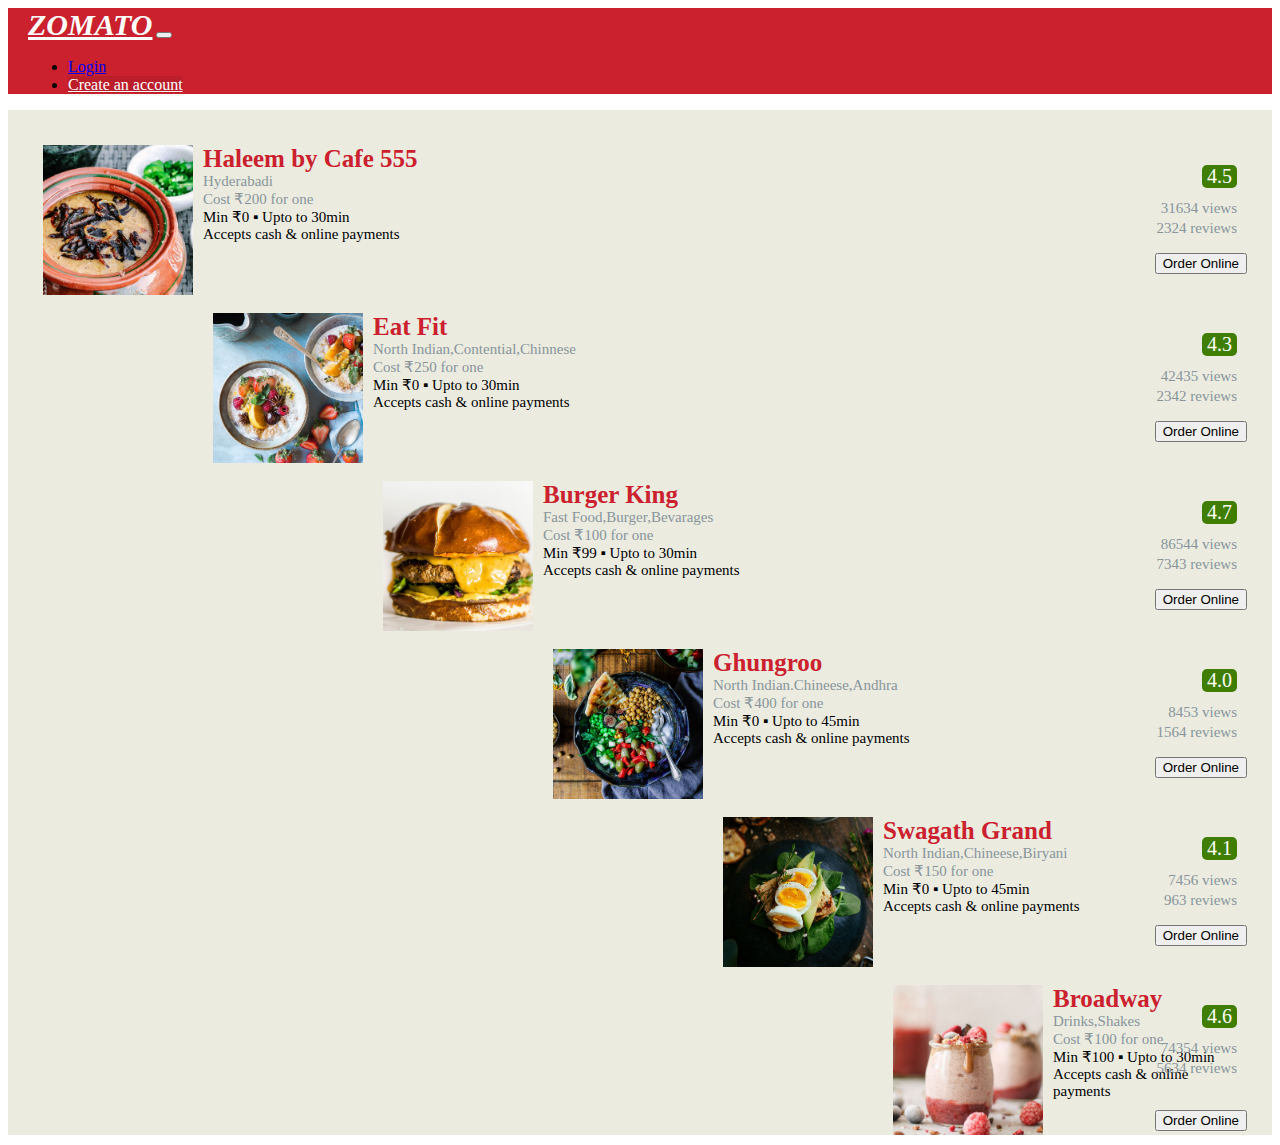
<file: Frontend/index.html>
<!DOCTYPE html>
<html lang="en">
  <head>
    <meta charset="UTF-8" />
    <meta
      name="viewport"
      content="width=device-width, initial-scale=1.0, shrink-to-fit=no"
    />
    <meta http-equiv="X-UA-Compatible" content="ie=edge" />
    <link rel="stylesheet" href="css/app.css" />
    <link
      rel="stylesheet"
      href="https://stackpath.bootstrapcdn.com/bootstrap/4.1.3/css/bootstrap.min.css"
      integrity="sha384-MCw98/SFnGE8fJT3GXwEOngsV7Zt27NXFoaoApmYm81iuXoPkFOJwJ8ERdknLPMO"
      crossorigin="anonymous"
    />
    <title>Zomato</title>
  </head>

  <body>
    <nav
      class="navbar navbar-expand-sm navbar-dark justify-content-end"
      id="navigation"
    >
      <a class="navbar-brand mr-auto" href="index.html" id="logo">ZOMATO</a>
      <button
        class="navbar-toggler"
        type="button"
        data-toggle="collapse"
        data-target="#navbarSupportedContent"
      >
        <span class="navbar-toggler-icon"></span>
      </button>
      <div
        class="collapse navbar-collapse flex-grow-0"
        id="navbarSupportedContent"
      >
        <ul class="navbar-nav text-right">
          <li class="nav-item active">
            <a class="nav-link login_button" href="login.html">Login</a>
          </li>
          <li class="nav-item active">
            <a class="nav-link create_button" href="registration.html"
              >Create an account</a
            >
          </li>
        </ul>
      </div>
    </nav>
    <div class="py-5">
      <div class="container" id="background">
        <div class="row hidden-md-up">
          <div class="col-md-6 cols">
            <div class="card cards">
              <div class="post">
                <img
                  class="post_image"
                  align="left"
                  src="images/restaurant_1.jpg"
                />
                <div class="post_data">
                  <p class="post_title">Haleem by Cafe 555</p>
                  <p class="post_type">Hyderabadi</p>
                  <p class="post_cost">Cost &#8377;200 for one</p>
                  <p class="post_time">Min &#8377;0 &#9642; Upto to 30min</p>
                  <p class="post_payment">Accepts cash &#38; online payments</p>
                </div>
                <div>
                  <p class="post_rating">4.5</p>
                  <p class="post_views">31634 views</p>
                  <p class="post_reviews">2324 reviews</p>
                </div>
              </div>
              <div class="card_footer">
                <button
                  type="button"
                  class="btn btn-outline-success order_button"
                >
                  Order Online
                </button>
              </div>
            </div>
          </div>
          <div class="col-md-6 cols">
            <div class="card cards">
              <div class="post">
                <img
                  class="post_image"
                  align="left"
                  src="images/restaurant_2.jpg"
                />
                <div class="post_data">
                  <p class="post_title">Eat Fit</p>
                  <p class="post_type">North Indian,Contential,Chinnese</p>
                  <p class="post_cost">Cost &#8377;250 for one</p>
                  <p class="post_time">Min &#8377;0 &#9642; Upto to 30min</p>
                  <p class="post_payment">Accepts cash &#38; online payments</p>
                </div>
                <div>
                  <p class="post_rating">4.3</p>
                  <p class="post_views">42435 views</p>
                  <p class="post_reviews">2342 reviews</p>
                </div>
              </div>
              <div class="card_footer">
                <button
                  type="button"
                  class="btn btn-outline-success order_button"
                >
                  Order Online
                </button>
              </div>
            </div>
          </div>
          <div class="col-md-6 cols">
            <div class="card cards">
              <div class="post">
                <img
                  class="post_image"
                  align="left"
                  src="images/restaurant_3.jpg"
                />
                <div class="post_data">
                  <p class="post_title">Burger King</p>
                  <p class="post_type">Fast Food,Burger,Bevarages</p>
                  <p class="post_cost">Cost &#8377;100 for one</p>
                  <p class="post_time">Min &#8377;99 &#9642; Upto to 30min</p>
                  <p class="post_payment">Accepts cash &#38; online payments</p>
                </div>
                <div>
                  <p class="post_rating">4.7</p>
                  <p class="post_views">86544 views</p>
                  <p class="post_reviews">7343 reviews</p>
                </div>
              </div>
              <div class="card_footer">
                <button
                  type="button"
                  class="btn btn-outline-success order_button"
                >
                  Order Online
                </button>
              </div>
            </div>
          </div>
          <div class="col-md-6 cols">
            <div class="card cards">
              <div class="post">
                <img
                  class="post_image"
                  align="left"
                  src="images/restaurant_4.jpg"
                />
                <div class="post_data">
                  <p class="post_title">Ghungroo</p>
                  <p class="post_type">North Indian.Chineese,Andhra</p>
                  <p class="post_cost">Cost &#8377;400 for one</p>
                  <p class="post_time">Min &#8377;0 &#9642; Upto to 45min</p>
                  <p class="post_payment">Accepts cash &#38; online payments</p>
                </div>
                <div>
                  <p class="post_rating">4.0</p>
                  <p class="post_views">8453 views</p>
                  <p class="post_reviews">1564 reviews</p>
                </div>
              </div>
              <div class="card_footer">
                <button
                  type="button"
                  class="btn btn-outline-success order_button"
                >
                  Order Online
                </button>
              </div>
            </div>
          </div>
          <div class="col-md-6 cols">
            <div class="card cards">
              <div class="post">
                <img
                  class="post_image"
                  align="left"
                  src="images/restaurant_5.jpg"
                />
                <div class="post_data">
                  <p class="post_title">Swagath Grand</p>
                  <p class="post_type">North Indian,Chineese,Biryani</p>
                  <p class="post_cost">Cost &#8377;150 for one</p>
                  <p class="post_time">Min &#8377;0 &#9642; Upto to 45min</p>
                  <p class="post_payment">Accepts cash &#38; online payments</p>
                </div>
                <div>
                  <p class="post_rating">4.1</p>
                  <p class="post_views">7456 views</p>
                  <p class="post_reviews">963 reviews</p>
                </div>
              </div>
              <div class="card_footer">
                <button
                  type="button"
                  class="btn btn-outline-success order_button"
                >
                  Order Online
                </button>
              </div>
            </div>
          </div>
          <div class="col-md-6 cols">
            <div class="card cards">
              <div class="post">
                <img
                  class="post_image"
                  align="left"
                  src="images/restaurant_6.jpg"
                />
                <div class="post_data">
                  <p class="post_title">Broadway</p>
                  <p class="post_type">Drinks,Shakes</p>
                  <p class="post_cost">Cost &#8377;100 for one</p>
                  <p class="post_time">Min &#8377;100 &#9642; Upto to 30min</p>
                  <p class="post_payment">Accepts cash &#38; online payments</p>
                </div>
                <div>
                  <p class="post_rating">4.6</p>
                  <p class="post_views">74354 views</p>
                  <p class="post_reviews">5634 reviews</p>
                </div>
              </div>
              <div class="card_footer">
                <button
                  type="button"
                  class="btn btn-outline-success order_button"
                >
                  Order Online
                </button>
              </div>
            </div>
          </div>
        </div>
      </div>
    </div>
    <script
      src="https://code.jquery.com/jquery-3.3.1.slim.min.js"
      integrity="sha384-q8i/X+965DzO0rT7abK41JStQIAqVgRVzpbzo5smXKp4YfRvH+8abtTE1Pi6jizo"
      crossorigin="anonymous"
    ></script>
    <script
      src="https://stackpath.bootstrapcdn.com/bootstrap/4.1.3/js/bootstrap.min.js"
      integrity="sha384-ChfqqxuZUCnJSK3+MXmPNIyE6ZbWh2IMqE241rYiqJxyMiZ6OW/JmZQ5stwEULTy"
      crossorigin="anonymous"
    ></script>
  </body>
</html>
</file>
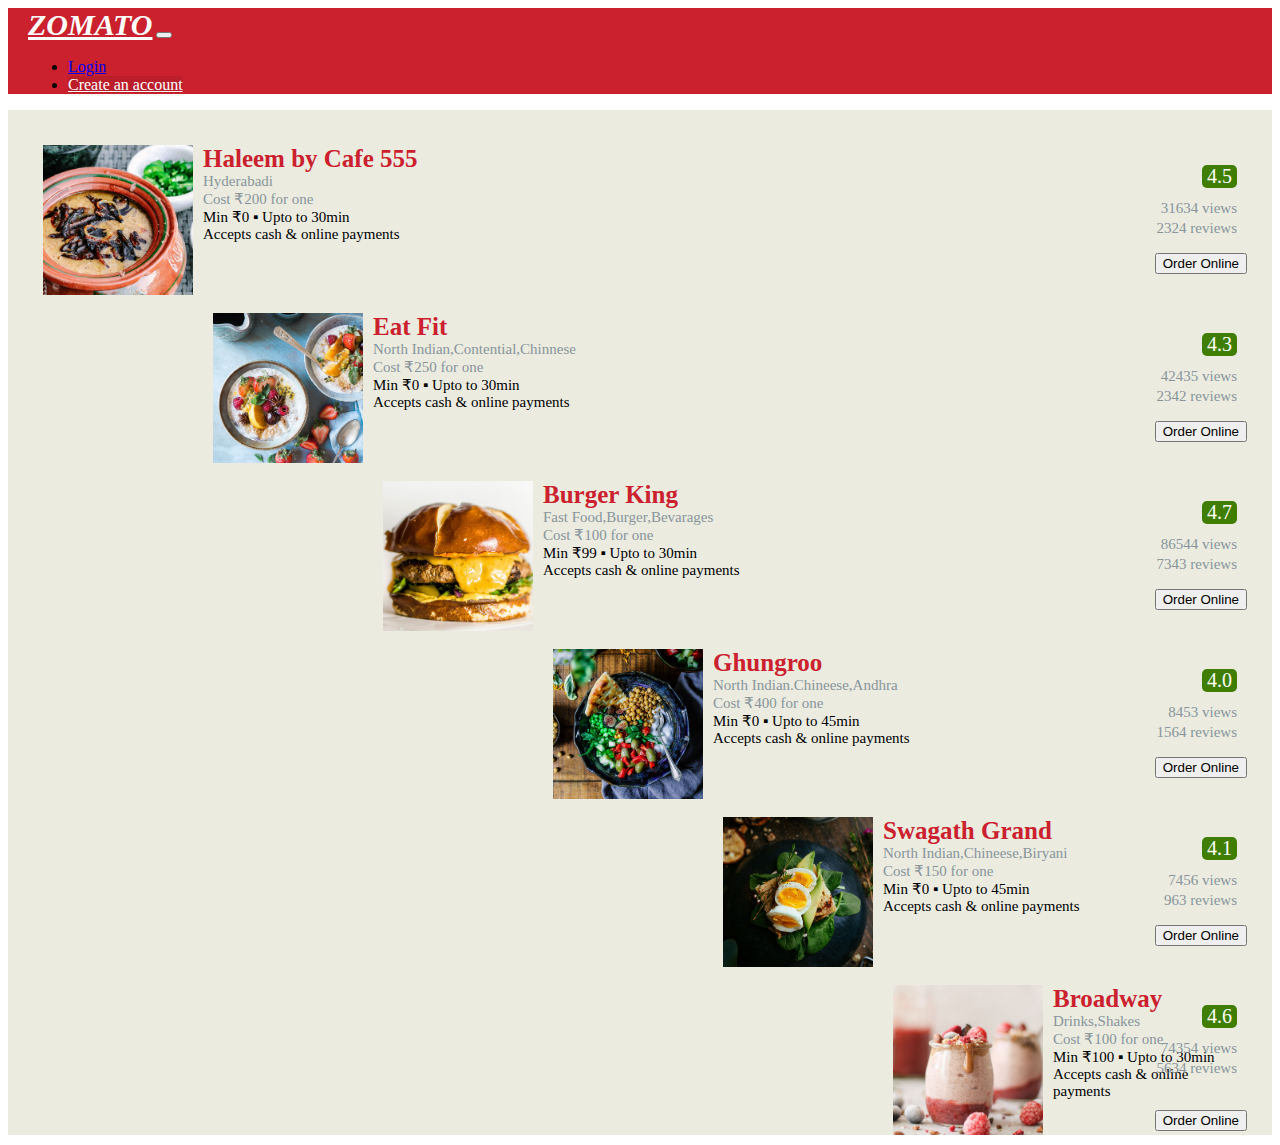
<file: frontend/index.html>
<!DOCTYPE html>
<html lang="en">
  <head>
    <meta charset="UTF-8" />
    <meta
      name="viewport"
      content="width=device-width, initial-scale=1.0, shrink-to-fit=no"
    />
    <meta http-equiv="X-UA-Compatible" content="ie=edge" />
    <link rel="stylesheet" href="css/app.css" />
    <link
      rel="stylesheet"
      href="https://stackpath.bootstrapcdn.com/bootstrap/4.1.3/css/bootstrap.min.css"
      integrity="sha384-MCw98/SFnGE8fJT3GXwEOngsV7Zt27NXFoaoApmYm81iuXoPkFOJwJ8ERdknLPMO"
      crossorigin="anonymous"
    />
    <title>Zomato</title>
  </head>

  <body>
    <nav
      class="navbar navbar-expand-sm navbar-dark justify-content-end"
      id="navigation"
    >
      <a class="navbar-brand mr-auto" href="index.html" id="logo">ZOMATO</a>
      <button
        class="navbar-toggler"
        type="button"
        data-toggle="collapse"
        data-target="#navbarSupportedContent"
      >
        <span class="navbar-toggler-icon"></span>
      </button>
      <div
        class="collapse navbar-collapse flex-grow-0"
        id="navbarSupportedContent"
      >
        <ul class="navbar-nav text-right">
          <li class="nav-item active">
            <a class="nav-link login_button" href="login.html">Login</a>
          </li>
          <li class="nav-item active">
            <a class="nav-link create_button" href="registration.html"
              >Create an account</a
            >
          </li>
        </ul>
      </div>
    </nav>
    <div class="py-5">
      <div class="container" id="background">
        <div class="row hidden-md-up">
          <div class="col-md-6 cols">
            <div class="card cards">
              <div class="post">
                <img
                  class="post_image"
                  align="left"
                  src="images/restaurant_1.jpg"
                />
                <div class="post_data">
                  <p class="post_title"><a href="review.html">Haleem by Cafe 555</a></p>
                  <p class="post_type">Hyderabadi</p>
                  <p class="post_cost">Cost &#8377;200 for one</p>
                  <p class="post_time">Min &#8377;0 &#9642; Upto to 30min</p>
                  <p class="post_payment">Accepts cash &#38; online payments</p>
                </div>
                <div>
                  <p class="post_rating">4.5</p>
                  <p class="post_views">31634 views</p>
                  <p class="post_reviews">2324 reviews</p>
                </div>
              </div>
              <div class="card_footer">
                <button
                  type="button"
                  class="btn btn-outline-success order_button"
                >
                  Order Online
                </button>
              </div>
            </div>
          </div>
          <div class="col-md-6 cols">
            <div class="card cards">
              <div class="post">
                <img
                  class="post_image"
                  align="left"
                  src="images/restaurant_2.jpg"
                />
                <div class="post_data">
                  <p class="post_title"><a href="review.html">Eat Fit</a></p>
                  <p class="post_type">North Indian,Contential,Chinnese</p>
                  <p class="post_cost">Cost &#8377;250 for one</p>
                  <p class="post_time">Min &#8377;0 &#9642; Upto to 30min</p>
                  <p class="post_payment">Accepts cash &#38; online payments</p>
                </div>
                <div>
                  <p class="post_rating">4.3</p>
                  <p class="post_views">42435 views</p>
                  <p class="post_reviews">2342 reviews</p>
                </div>
              </div>
              <div class="card_footer">
                <button
                  type="button"
                  class="btn btn-outline-success order_button"
                >
                  Order Online
                </button>
              </div>
            </div>
          </div>
          <div class="col-md-6 cols">
            <div class="card cards">
              <div class="post">
                <img
                  class="post_image"
                  align="left"
                  src="images/restaurant_3.jpg"
                />
                <div class="post_data">
                  <p class="post_title"><a href="review.html">Burger King</a></p>
                  <p class="post_type">Fast Food,Burger,Bevarages</p>
                  <p class="post_cost">Cost &#8377;100 for one</p>
                  <p class="post_time">Min &#8377;99 &#9642; Upto to 30min</p>
                  <p class="post_payment">Accepts cash &#38; online payments</p>
                </div>
                <div>
                  <p class="post_rating">4.7</p>
                  <p class="post_views">86544 views</p>
                  <p class="post_reviews">7343 reviews</p>
                </div>
              </div>
              <div class="card_footer">
                <button
                  type="button"
                  class="btn btn-outline-success order_button"
                >
                  Order Online
                </button>
              </div>
            </div>
          </div>
          <div class="col-md-6 cols">
            <div class="card cards">
              <div class="post">
                <img
                  class="post_image"
                  align="left"
                  src="images/restaurant_4.jpg"
                />
                <div class="post_data">
                  <p class="post_title"><a href="review.html">Ghungroo</a></p>
                  <p class="post_type">North Indian.Chineese,Andhra</p>
                  <p class="post_cost">Cost &#8377;400 for one</p>
                  <p class="post_time">Min &#8377;0 &#9642; Upto to 45min</p>
                  <p class="post_payment">Accepts cash &#38; online payments</p>
                </div>
                <div>
                  <p class="post_rating">4.0</p>
                  <p class="post_views">8453 views</p>
                  <p class="post_reviews">1564 reviews</p>
                </div>
              </div>
              <div class="card_footer">
                <button
                  type="button"
                  class="btn btn-outline-success order_button"
                >
                  Order Online
                </button>
              </div>
            </div>
          </div>
          <div class="col-md-6 cols">
            <div class="card cards">
              <div class="post">
                <img
                  class="post_image"
                  align="left"
                  src="images/restaurant_5.jpg"
                />
                <div class="post_data">
                  <p class="post_title"><a href="review.html">Swagath Grand</a></p>
                  <p class="post_type">North Indian,Chineese,Biryani</p>
                  <p class="post_cost">Cost &#8377;150 for one</p>
                  <p class="post_time">Min &#8377;0 &#9642; Upto to 45min</p>
                  <p class="post_payment">Accepts cash &#38; online payments</p>
                </div>
                <div>
                  <p class="post_rating">4.1</p>
                  <p class="post_views">7456 views</p>
                  <p class="post_reviews">963 reviews</p>
                </div>
              </div>
              <div class="card_footer">
                <button
                  type="button"
                  class="btn btn-outline-success order_button"
                >
                  Order Online
                </button>
              </div>
            </div>
          </div>
          <div class="col-md-6 cols">
            <div class="card cards">
              <div class="post">
                <img
                  class="post_image"
                  align="left"
                  src="images/restaurant_6.jpg"
                />
                <div class="post_data">
                  <p class="post_title"><a href="review.html">Broadway</a></p>
                  <p class="post_type">Drinks,Shakes</p>
                  <p class="post_cost">Cost &#8377;100 for one</p>
                  <p class="post_time">Min &#8377;100 &#9642; Upto to 30min</p>
                  <p class="post_payment">Accepts cash &#38; online payments</p>
                </div>
                <div>
                  <p class="post_rating">4.6</p>
                  <p class="post_views">74354 views</p>
                  <p class="post_reviews">5634 reviews</p>
                </div>
              </div>
              <div class="card_footer">
                <button
                  type="button"
                  class="btn btn-outline-success order_button"
                >
                  Order Online
                </button>
              </div>
            </div>
          </div>
        </div>
      </div>
    </div>
    <script
      src="https://code.jquery.com/jquery-3.3.1.slim.min.js"
      integrity="sha384-q8i/X+965DzO0rT7abK41JStQIAqVgRVzpbzo5smXKp4YfRvH+8abtTE1Pi6jizo"
      crossorigin="anonymous"
    ></script>
    <script
      src="https://stackpath.bootstrapcdn.com/bootstrap/4.1.3/js/bootstrap.min.js"
      integrity="sha384-ChfqqxuZUCnJSK3+MXmPNIyE6ZbWh2IMqE241rYiqJxyMiZ6OW/JmZQ5stwEULTy"
      crossorigin="anonymous"
    ></script>
  </body>
</html>
</file>
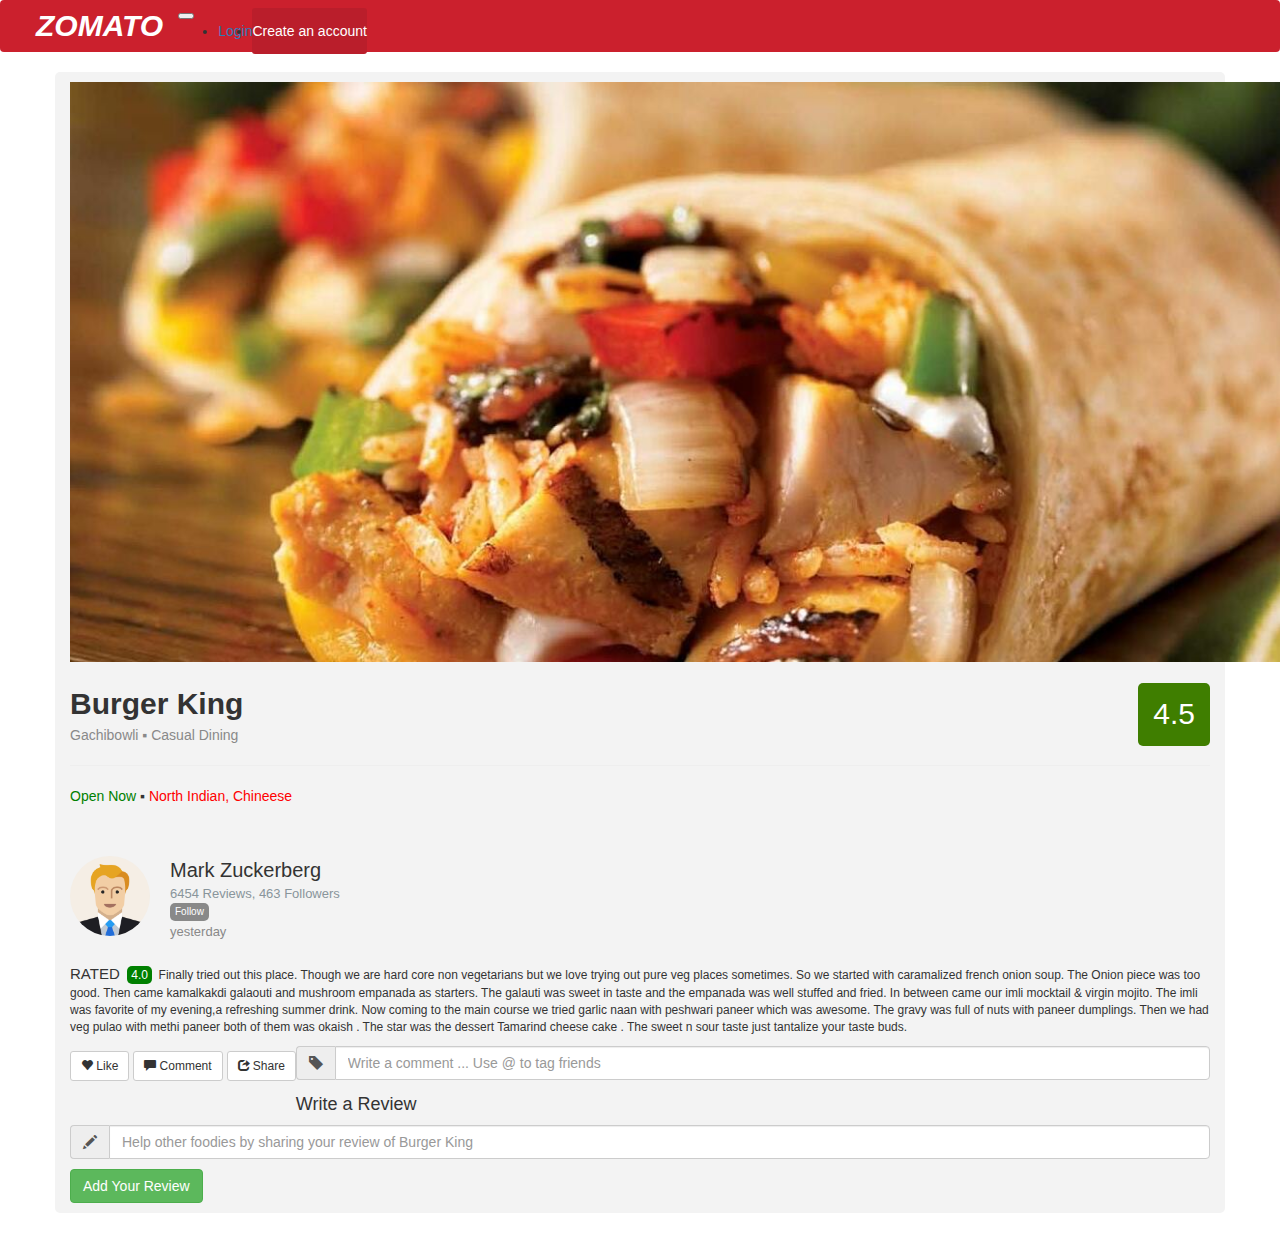
<file: Frontend/review.html>
<!DOCTYPE html>
<html lang="en">
  <head>
    <meta charset="UTF-8" />
    <meta
      name="viewport"
      content="width=device-width, initial-scale=1.0, shrink-to-fit=no"
    />
    <meta http-equiv="X-UA-Compatible" content="ie=edge" />
    <link rel="stylesheet" href="css/app.css" />
    <link
      rel="stylesheet"
      href="https://stackpath.bootstrapcdn.com/bootstrap/4.1.3/css/bootstrap.min.css"
      integrity="sha384-MCw98/SFnGE8fJT3GXwEOngsV7Zt27NXFoaoApmYm81iuXoPkFOJwJ8ERdknLPMO"
      crossorigin="anonymous"
    />
    <link
      rel="stylesheet"
      href="https://maxcdn.bootstrapcdn.com/bootstrap/3.4.0/css/bootstrap.min.css"
    />
    <title>Zomato Reviews</title>
  </head>

  <body>
    <nav
      class="navbar navbar-expand-sm navbar-dark justify-content-end"
      id="navigation"
    >
      <a class="navbar-brand mr-auto" href="index.html" id="logo">ZOMATO</a>
      <button
        class="navbar-toggler"
        type="button"
        data-toggle="collapse"
        data-target="#navbarSupportedContent"
      >
        <span class="navbar-toggler-icon"></span>
      </button>
      <div
        class="collapse navbar-collapse flex-grow-0"
        id="navbarSupportedContent"
      >
        <ul class="navbar-nav text-right">
          <li class="nav-item active">
            <a class="nav-link login_button" href="login.html">Login</a>
          </li>
          <li class="nav-item active">
            <a class="nav-link create_button" href="registration.html"
              >Create an account</a
            >
          </li>
        </ul>
      </div>
    </nav>
    <div class="container review1">
      <div>
        <img class="img-fluid review_image" src="images/review_1.jpg" />
        <div class="review_data">
          <h2 class="review_name"><b>Burger King</b></h2>
          <p class="review_city">Gachibowli &#9642; Casual Dining</p>
          <hr />
          <p>
            <spam class="review_open">Open Now </spam> &#9642;
            <span class="review_type">North Indian, Chineese</span>
          </p>
        </div>
        <div class="review_rating">
          <p class="review_rates">4.5</p>
        </div>
        <br />
        <div>
          <div class="reviewer">
            <div class="review_follows">
              <img
                class="img-fluid review_photo"
                align="left"
                src="images/reviewer_1.png"
              />
              <p class="reviewer_name">Mark Zuckerberg</p>
              <p class="reviewer_reviews">6454 Reviews, 463 Followers</p>
              <a class="reviewer_follow" href="">Follow</a>
            </div>
            <br />
            <div class="review_time">
              <p class="reviewer_time">
                yesterday   
              </p>
            </div>
            <br />
            <br />
            <p class="reviewer_review">
              <span class="reviewer_rate">RATED&nbsp;</span>
              <span class="reviewer_rating">4.0</span>&nbsp; Finally tried out
              this place. Though we are hard core non vegetarians but we love
              trying out pure veg places sometimes. So we started with
              caramalized french onion soup. The Onion piece was too good. Then
              came kamalkakdi galaouti and mushroom empanada as starters. The
              galauti was sweet in taste and the empanada was well stuffed and
              fried. In between came our imli mocktail & virgin mojito. The imli
              was favorite of my evening,a refreshing summer drink. Now coming
              to the main course we tried garlic naan with peshwari paneer which
              was awesome. The gravy was full of nuts with paneer dumplings.
              Then we had veg pulao with methi paneer both of them was okaish .
              The star was the dessert Tamarind cheese cake . The sweet n sour
              taste just tantalize your taste buds.
            </p>
            <div class="reviewer_adds">
              <button type="button" class="btn btn-default btn-sm review_like">
                <span class="glyphicon glyphicon-heart"></span> Like
              </button>
              <button
                type="button"
                class="btn btn-default btn-sm review_comment"
              >
                <span class="glyphicon glyphicon-comment"></span> Comment
              </button>
              <button type="button" class="btn btn-default btn-sm review_share">
                <span class="glyphicon glyphicon-share"></span> Share
              </button>
            </div>
            <div class="reviewer_commentbox">
              <div class="form-group">
                <div class="input-group">
                  <div class="input-group-addon">
                    <span class="glyphicon glyphicon-tag"></span>
                  </div>
                  <input
                    class="form-control"
                    name="comment"
                    type="text"
                    placeholder="Write a comment ... Use @ to tag friends"
                  />
                </div>
              </div>
            </div>
          </div>
        </div>
        <div class="form-group review_add">
          <h4 align="left">Write a Review</h4>
          <div class="input-group">
            <div class="input-group-addon">
              <span class="glyphicon glyphicon-pencil"></span>
            </div>
            <input
              class="form-control"
              name="comment"
              type="text"
              placeholder="Help other foodies by sharing your review of Burger King"
            />
          </div>
          <button type="button" class="btn btn-success" id="review_button">
            Add Your Review
          </button>
        </div>
      </div>
    </div>
    <script
      src="https://code.jquery.com/jquery-3.3.1.slim.min.js"
      integrity="sha384-q8i/X+965DzO0rT7abK41JStQIAqVgRVzpbzo5smXKp4YfRvH+8abtTE1Pi6jizo"
      crossorigin="anonymous"
    ></script>
    <script
      src="https://stackpath.bootstrapcdn.com/bootstrap/4.1.3/js/bootstrap.min.js"
      integrity="sha384-ChfqqxuZUCnJSK3+MXmPNIyE6ZbWh2IMqE241rYiqJxyMiZ6OW/JmZQ5stwEULTy"
      crossorigin="anonymous"
    ></script>
  </body>
</html>
</file>
<file: Frontend/css/app.css>
@media screen and (max-width: 1199px) {
  .post_data {
    margin: auto;
    padding: 10px;
  }

  .post_title {
    margin: auto;
    top: 160px;
    font-size: 20px;
    font-weight: bold;
    color: #cb202d;
  }

  .post_type {
    margin: auto;
    top: 190px;
    color: #89959b;
    font-size: 15px;
    text-overflow: ellipsis;
    overflow: hidden;
    white-space: nowrap;
  }

  .post_cost {
    margin: auto;
    top: 210px;
    color: #89959b;
    font-size: 15px;
  }

  .post_time {
    margin: auto;
    font-size: 15px;
  }

  .post_payment {
    margin: auto;
    font-size: 15px;
  }

  .post_rating {
    margin-top: 10px;
    background-color: #3f7e00;
    text-align: center;
    padding: 0px 5px;
    border-radius: 5px;
    font-size: 20px;
    color: #ffffff;
  }

  .post_views {
    margin: auto;
    position: absolute;
    bottom: 25px;
    font-size: 15px;
    color: #89959b;
  }

  .post_reviews {
    margin: auto;
    position: absolute;
    bottom: 5px;
    font-size: 15px;
    color: #89959b;
  }

  .review_name {
    margin: auto;
    padding: 5px 0px;
    font-size: 20px;
  }

  .review_city {
    margin: auto;
    font-size: 15px;
    color: #898989;
  }

  .review_open {
    font-size: 15px;
    color: green;
  }

  .review_type {
    color: red;
  }

  .review_rates {
    margin: auto;
    color: #ffffff;
    font-size: 20px;
    text-align: center;
    background-color: #3f7e00;
    width: 100%;
    border-radius: 5px;
  }
}

@media screen and (min-width: 1200px) {
  .login_button:hover {
    border-radius: 3px;
    background-color: #d94148;
  }

  .create_button {
    border-radius: 3px;
    background-color: #ba1e2b;
    color: #ffffff;
  }

  .create_button:hover {
    background-color: #d94148;
  }

  .post {
    position: relative;
  }

  .post_data {
    margin: auto;
    padding: 10px;
  }

  .post_title {
    margin: auto;
    font-size: 25px;
    font-weight: bold;
    color: #cb202d;
  }

  .post_type {
    margin: auto;
    color: #89959b;
    font-size: 15px;
    text-overflow: ellipsis;
    overflow: hidden;
    white-space: nowrap;
  }

  .post_cost {
    margin: auto;
    color: #89959b;
    font-size: 15px;
  }

  .post_time {
    margin: auto;
    font-size: 15px;
  }

  .post_payment {
    margin: auto;
    font-size: 15px;
  }

  .post_rating {
    position: absolute;
    top: 10px;
    right: 10px;
    background-color: #3f7e00;
    padding: 0px 5px;
    border-radius: 5px;
    font-size: 20px;
    color: #ffffff;
  }

  .post_views {
    position: absolute;
    top: 50px;
    right: 10px;
    font-size: 15px;
    color: #89959b;
  }

  .post_reviews {
    position: absolute;
    top: 70px;
    right: 10px;
    font-size: 15px;
    color: #89959b;
  }

  .review1 {
    margin: 20px;
    text-align: center;
    border-radius: 5px;
    background-color: #f3f3f3;
  }

  .review_name {
    margin: auto;
    padding: 5px 0px;
  }

  .review_city {
    margin: auto;
    color: #898989;
  }

  .review_open {
    color: green;
  }

  .review_type {
    color: red;
  }

  .review_rating {
    text-align: right;
    position: relative;
  }

  .review_rates {
    position: absolute;
    bottom: 70px;
    right: 0px;
    color: #ffffff;
    font-size: 30px;
    background-color: #3f7e00;
    padding: 10px 15px;
    border-radius: 5px;
  }
}

#navigation {
  margin: auto;
  background-color: #cb202d;
  padding: 0px 20px;
}

.account {
  width: 100%;
}

#background {
  background-color: #ebebe0;
}

#logo {
  color: #ffffff;
  font-weight: bolder;
  font-size: 30px;
  font-style: italic;
}

#login_button {
  color: #ffffff;
}

#create_button {
  border-color: #ba1e2b;
  background-color: #ba1e2b;
}

.cols {
  padding: 15px;
}

.cards {
  padding: 10px;
}

.card_footer {
  background-color: #ffffff;
}

.order_button {
  float: right;
}

img {
  padding: 10px;
  max-width: 150px;
  max-height: 150px;
  border-radius: 5px;
}

#register1 {
  margin: 30px auto;
  padding: 20px;
  border-radius: 5px;
  background-color: #ebebe0;
}

#register2 {
  margin-top: 20px;
  padding: 20px;
  border-radius: 5px;
  background-color: #ffffff;
}

.restaurant_text {
  padding: 5px;
  color: #89959b;
}

#restaurant_button {
  width: 100%;
}

#register3 {
  margin: 80px auto;
  border-radius: 5px;
  background-color: #ffffff;
}

.registration_text {
  padding: 5px;
  font-size: 20px;
}

#register_button {
  background-color: #cb202d;
  border-color: #cb202d;
  padding: 10px 30px;
  font-size: 20px;
  width: 100%;
}

#register4 {
  margin: 100px auto;
  border-radius: 5px;
  background-color: #ffffff;
}

#login_field {
  padding: 25px;
}

#signin_button {
  background-color: #cb202d;
  border-color: #cb202d;
  padding: 10px 30px;
  font-size: 20px;
  width: 100%;
}

.terms {
  font-size: 15px;
  color: #89959b;
}

.review_image {
  padding: 10px 0px;
  max-width: 1800px;
  max-height: 600px;
}

.review_data {
  position: relative;
  text-align: left;
  padding: 10px 0px;
}

.review_photo {
  margin: auto;
  padding: 10px 0px;
  border-radius: 50%;
  max-height: 100px;
  max-width: 100px;
}

.reviewer_name {
  margin: auto;
  font-size: 20px;
  padding: 10px 0px 0px 100px;
  text-align: left;
}

.reviewer_reviews {
  margin: auto;
  font-size: 13px;
  color: #89959b;
  padding-left: 100px;
  text-align: left;
}

.review_follows {
  position: relative;
}

.reviewer_follow {
  position: absolute;
  left: 100px;
  font-size: 10px;
  color: #ffffff;
  background-color: #898989;
  padding: 2px 5px;
  border-radius: 5px;
  text-align: left;
}

.reviewer_follow:hover {
  padding: 3px 6px;
  color: #ffffff;
  text-decoration: none;
}

.reviewer_rate {
  font-size: 15px;
}

.review_time {
  position: relative;
}

.reviewer_time {
  position: absolute;
  left: 100px;
  font-size: 13px;
  color: #898989;
}

.reviewer_rating {
  margin: auto;
  background-color: green;
  color: #ffffff;
  font-size: 12px;
  padding: 2px 4px;
  border-radius: 5px;
}

.reviewer_review {
    text-align: left;
  font-size: 12px;
}
 
.reviewer_adds{
    margin: 5px 0px 15px 0px;
    float: left;
}

.review_like {
  display: inline;
  padding: 6px 0px;
  border: 1px solid #e0e1e2;
  border-radius: 5px;
  background-color: #e0e1e2;
  font-size: 12px;
  cursor: pointer;
}

.like_count {
  border-radius: 0px 5px 5px 0px;
  background-color: #ffffff;
  padding: 6px 3px;
}

.review_comment {
  display: inline;
  border-radius: 5px;
  padding: 6px 0px;
  border: 1px solid #e0e1e2;
  background-color: #e0e1e2;
  font-size: 12px;
  cursor: pointer;
}

.comment_count {
  border-radius: 0px 5px 5px 0px;
  background-color: #ffffff;
  padding: 6px 3px;
}

.review_share {
  display: inline;
  padding: 6px 0px;
  border: 1px solid #e0e1e2;
  border-radius: 5px;
  background-color: #e0e1e2;
  font-size: 12px;
  cursor: pointer;
}

.share_count {
  border-radius: 0px 5px 5px 0px;
  background-color: #ffffff;
  padding: 6px 3px;
}

#review_button{
    margin: 10px 0px;
    float: left;
}
</file>
<file: frontend/css/app.css>
@media screen and (max-width: 1199px) {
  .post_data {
    margin: auto;
    padding: 10px;
  }

  .post_title {
    margin: auto;
    top: 160px;
    font-size: 20px;
    font-weight: bold;
  }

  .post_type {
    margin: auto;
    top: 190px;
    color: #89959b;
    font-size: 15px;
    text-overflow: ellipsis;
    overflow: hidden;
    white-space: nowrap;
  }

  .post_cost {
    margin: auto;
    top: 210px;
    color: #89959b;
    font-size: 15px;
  }

  .post_time {
    margin: auto;
    font-size: 15px;
  }

  .post_payment {
    margin: auto;
    font-size: 15px;
  }

  .post_rating {
    margin-top: 10px;
    background-color: #3f7e00;
    text-align: center;
    padding: 0px 5px;
    border-radius: 5px;
    font-size: 20px;
    color: #ffffff;
  }

  .post_views {
    margin: auto;
    position: absolute;
    bottom: 25px;
    font-size: 15px;
    color: #89959b;
  }

  .post_reviews {
    margin: auto;
    position: absolute;
    bottom: 5px;
    font-size: 15px;
    color: #89959b;
  }

  .review_name {
    margin: auto;
    padding: 5px 0px;
    font-size: 20px;
  }

  .review_city {
    margin: auto;
    font-size: 15px;
    color: #898989;
  }

  .review_open {
    font-size: 15px;
    color: green;
  }

  .review_type {
    color: red;
  }

  .review_rates {
    margin: auto;
    color: #ffffff;
    font-size: 20px;
    text-align: center;
    background-color: #3f7e00;
    width: 100%;
    border-radius: 5px;
  }
}

@media screen and (min-width: 1200px) {
  .login_button:hover {
    border-radius: 3px;
    background-color: #d94148;
  }

  .create_button {
    border-radius: 3px;
    background-color: #ba1e2b;
    color: #ffffff;
  }

  .create_button:hover {
    background-color: #d94148;
  }

  .post {
    position: relative;
  }

  .post_data {
    margin: auto;
    padding: 10px;
  }

  .post_title {
    margin: auto;
    font-size: 25px;
    font-weight: bold;
  }

  .post_type {
    margin: auto;
    color: #89959b;
    font-size: 15px;
    text-overflow: ellipsis;
    overflow: hidden;
    white-space: nowrap;
  }

  .post_cost {
    margin: auto;
    color: #89959b;
    font-size: 15px;
  }

  .post_time {
    margin: auto;
    font-size: 15px;
  }

  .post_payment {
    margin: auto;
    font-size: 15px;
  }

  .post_rating {
    position: absolute;
    top: 10px;
    right: 10px;
    background-color: #3f7e00;
    padding: 0px 5px;
    border-radius: 5px;
    font-size: 20px;
    color: #ffffff;
  }

  .post_views {
    position: absolute;
    top: 50px;
    right: 10px;
    font-size: 15px;
    color: #89959b;
  }

  .post_reviews {
    position: absolute;
    top: 70px;
    right: 10px;
    font-size: 15px;
    color: #89959b;
  }

  .review1 {
    margin: 20px;
    text-align: center;
    border-radius: 5px;
    background-color: #f3f3f3;
  }

  .review_name {
    margin: auto;
    padding: 5px 0px;
  }

  .review_city {
    margin: auto;
    color: #898989;
  }

  .review_open {
    color: green;
  }

  .review_type {
    color: red;
  }

  .review_rating {
    text-align: right;
    position: relative;
  }

  .review_rates {
    position: absolute;
    bottom: 70px;
    right: 0px;
    color: #ffffff;
    font-size: 30px;
    background-color: #3f7e00;
    padding: 10px 15px;
    border-radius: 5px;
  }
}

#navigation {
  margin: auto;
  background-color: #cb202d;
  padding: 0px 20px;
}

.account {
  width: 100%;
}

#background {
  background-color: #ebebe0;
}

#logo {
  color: #ffffff;
  font-weight: bolder;
  font-size: 30px;
  font-style: italic;
}

#login_button {
  color: #ffffff;
}

#create_button {
  border-color: #ba1e2b;
  background-color: #ba1e2b;
}

.cols {
  padding: 15px;
}

.cards {
  padding: 10px;
}

.card_footer {
  background-color: #ffffff;
}

.order_button {
  float: right;
}

img {
  padding: 10px;
  max-width: 150px;
  max-height: 150px;
  border-radius: 5px;
}

#register1 {
  margin: 30px auto;
  padding: 20px;
  border-radius: 5px;
  background-color: #ebebe0;
}

#register2 {
  margin-top: 20px;
  padding: 20px;
  border-radius: 5px;
  background-color: #ffffff;
}

.restaurant_text {
  padding: 5px;
  color: #89959b;
}

#restaurant_button {
  width: 100%;
}

#register3 {
  margin: 80px auto;
  border-radius: 5px;
  background-color: #ffffff;
}

.registration_text {
  padding: 5px;
  font-size: 20px;
}

#register_button {
  background-color: #cb202d;
  border-color: #cb202d;
  padding: 10px 30px;
  font-size: 20px;
  width: 100%;
}

#register4 {
  margin: 100px auto;
  border-radius: 5px;
  background-color: #ffffff;
}

#login_field {
  padding: 25px;
}

#signin_button {
  background-color: #cb202d;
  border-color: #cb202d;
  padding: 10px 30px;
  font-size: 20px;
  width: 100%;
}

.terms {
  font-size: 15px;
  color: #89959b;
}

.review_image {
  padding: 10px 0px;
  max-width: 1800px;
  max-height: 600px;
}

.review_data {
  position: relative;
  text-align: left;
  padding: 10px 0px;
}

.review_photo {
  margin: auto;
  padding: 10px 0px;
  border-radius: 50%;
  max-height: 100px;
  max-width: 100px;
}

.reviewer_name {
  margin: auto;
  font-size: 20px;
  padding: 10px 0px 0px 100px;
  text-align: left;
}

.reviewer_reviews {
  margin: auto;
  font-size: 13px;
  color: #89959b;
  padding-left: 100px;
  text-align: left;
}

.review_follows {
  position: relative;
}

.reviewer_follow {
  position: absolute;
  left: 100px;
  font-size: 10px;
  color: #ffffff;
  background-color: #898989;
  padding: 2px 5px;
  border-radius: 5px;
  text-align: left;
}

.reviewer_follow:hover {
  padding: 3px 6px;
  color: #ffffff;
  text-decoration: none;
}

.reviewer_rate {
  font-size: 15px;
}

.review_time {
  position: relative;
}

.reviewer_time {
  position: absolute;
  left: 100px;
  font-size: 13px;
  color: #898989;
}

.reviewer_rating {
  margin: auto;
  background-color: green;
  color: #ffffff;
  font-size: 12px;
  padding: 2px 4px;
  border-radius: 5px;
}

.reviewer_review {
    text-align: left;
  font-size: 12px;
}
 
.reviewer_adds{
    margin: 5px 0px 15px 0px;
    float: left;
}

.review_like {
  display: inline;
  padding: 6px 0px;
  border: 1px solid #e0e1e2;
  border-radius: 5px;
  background-color: #e0e1e2;
  font-size: 12px;
  cursor: pointer;
}

.like_count {
  border-radius: 0px 5px 5px 0px;
  background-color: #ffffff;
  padding: 6px 3px;
}

.review_comment {
  display: inline;
  border-radius: 5px;
  padding: 6px 0px;
  border: 1px solid #e0e1e2;
  background-color: #e0e1e2;
  font-size: 12px;
  cursor: pointer;
}

.comment_count {
  border-radius: 0px 5px 5px 0px;
  background-color: #ffffff;
  padding: 6px 3px;
}

.review_share {
  display: inline;
  padding: 6px 0px;
  border: 1px solid #e0e1e2;
  border-radius: 5px;
  background-color: #e0e1e2;
  font-size: 12px;
  cursor: pointer;
}

.share_count {
  border-radius: 0px 5px 5px 0px;
  background-color: #ffffff;
  padding: 6px 3px;
}

#review_button{
    margin: 10px 0px;
    float: left;
}

.post_title a{
    color: #cb202d;
    text-decoration: none;
}

.post_title a:hover{
    color: #cb202d;
    text-decoration: none;
}
</file>
